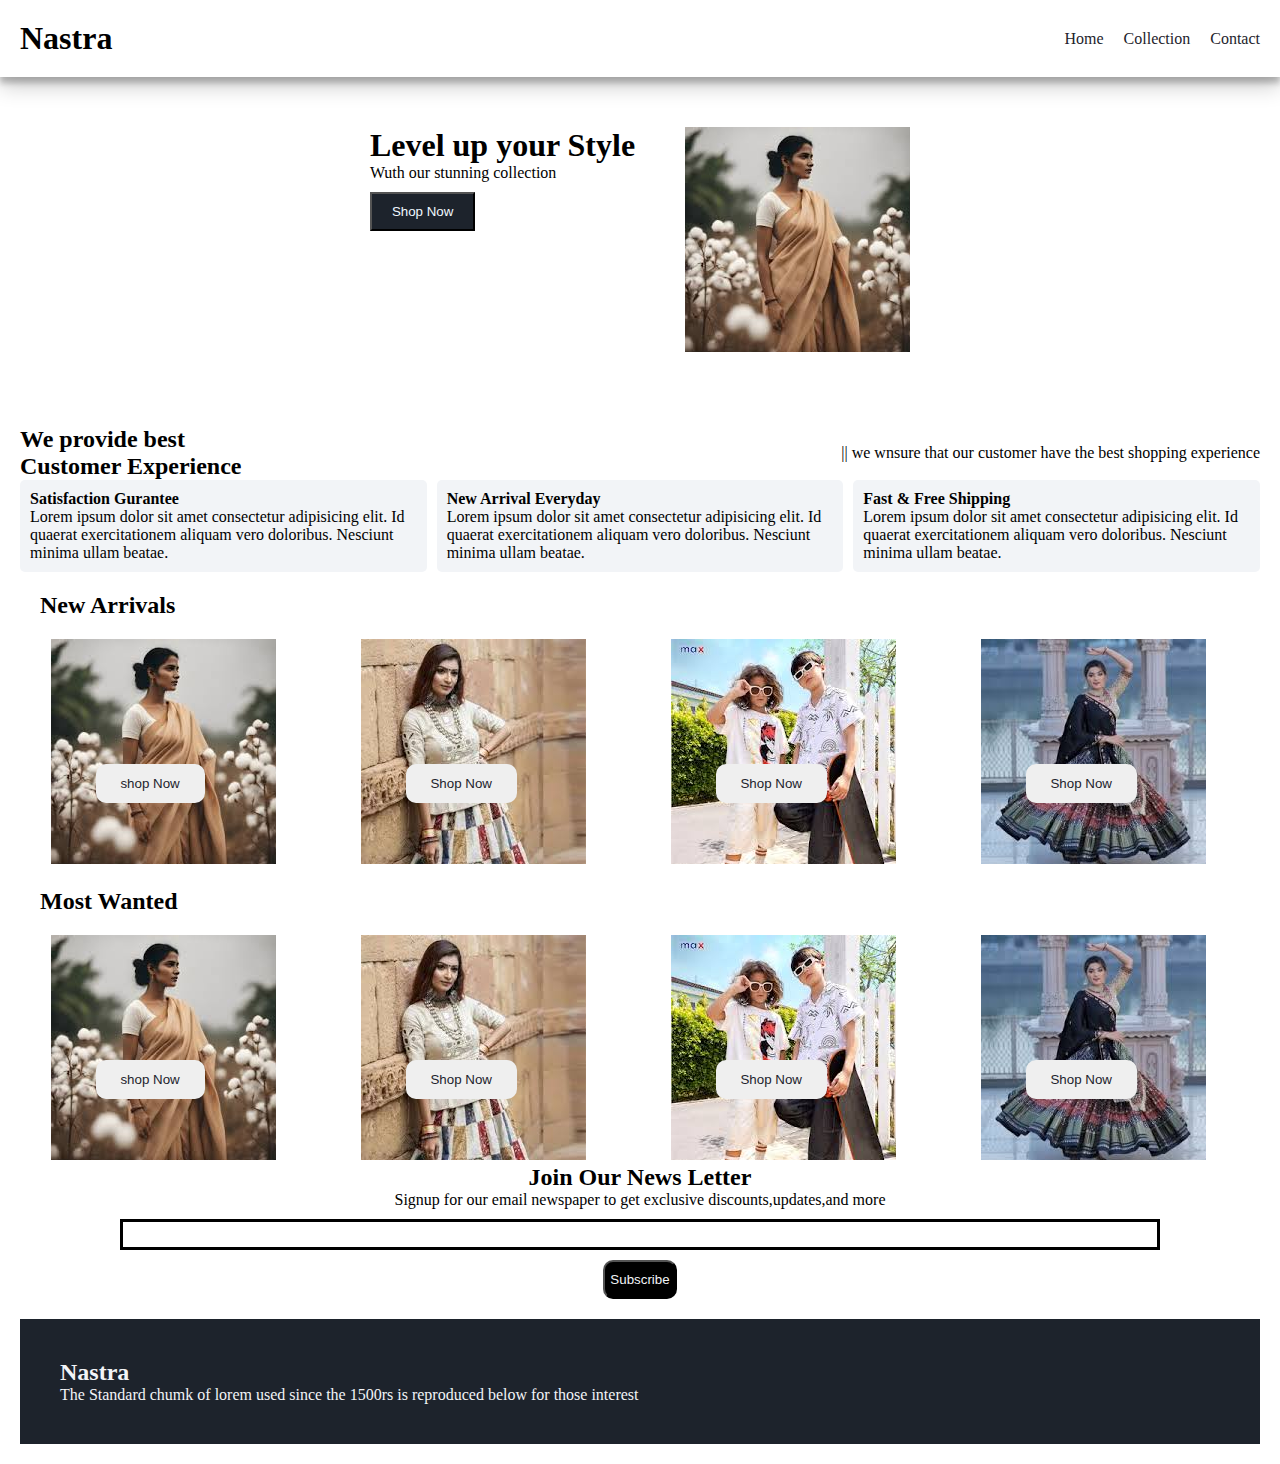
<file: index.html>
<!DOCTYPE html>
<html lang="en">

<head>
    <meta charset="UTF-8">
    <meta name="viewport" content="width=device-width, initial-scale=1.0">
    <title>Arunzon</title>
    <link rel="stylesheet" href="style.css">

    <!--font awesome-->
    <link rel="stylesheet" href="https://cdnjs.cloudflare.com/ajax/libs/font-awesome/6.6.0/css/all.min.css"
        integrity="sha512-Kc323vGBEqzTmouAECnVceyQqyqdsSiqLQISBL29aUW4U/M7pSPA/gEUZQqv1cwx4OnYxTxve5UMg5GT6L4JJg=="
        crossorigin="anonymous" referrerpolicy="no-referrer" />
</head>

<body>
    <!--navbar-->
    <nav class="navbar">
        <h1>Nastra</h1>

        <div class="navbarlinks">
            <p class="navbarlink"><a href="index.html">Home</a></p>
            <p class="navbarlink"><a href="collection.html">Collection</a></p>
            <p class="navbarlink"><a href="contact.html">Contact</a></p>
        </div>

        <div class="navbar-toggle-menu" onclick="shownavbar()">
            <i class="fa-solid fa-bars"></i>
        </div>
    </nav>
    <!--sidenavbar-->
    <div class="sidenavbar">
        <p style="text-align: right ;" onclick="Closenavbar()">
            <i class="fa-solid fa-xmark"></i>
        </p>

        <div class="side-navbar-links">
            <p class="navbarlink"><a href="index.html">Home</a></p>
            <p class="navbarlink"><a href="collection.html">Collection</a></p>
            <p class="navbarlink"><a href="contact.html">Contact</a></p>
        </div>
    </div>

    <!--Header-->
    <div class="header">
        <div class="sidehead">
            <h1> Level up your Style</h1>
            <p>Wuth our stunning collection</p>
            <button class="shop">Shop Now</button>
        </div>

        <div class="headerimg">
            <img src="img1.jpeg">
        </div>
    </div>

    <!--service-container-->
    <div class="service">
        <div class="service-container1">
            <div>
                <h2> We provide best</h2>
                <h2>Customer Experience</h2>
            </div>
            <div>
                <p> || we wnsure that our customer have the best shopping experience</p>
            </div>
        </div>
        <div class="service-container2">
            <div>
                <i class="fa-regular fa-face-smile"></i>
                <h4>Satisfaction Gurantee</h4>
                <p>Lorem ipsum dolor sit amet consectetur adipisicing elit. Id quaerat exercitationem aliquam vero
                    doloribus. Nesciunt minima ullam beatae.</p>
            </div>
            <div>
                <i class="fa-regular fa-face-smile"></i>
                <h4>New Arrival Everyday</h4>
                <p>Lorem ipsum dolor sit amet consectetur adipisicing elit. Id quaerat exercitationem aliquam vero
                    doloribus. Nesciunt minima ullam beatae.</p>
            </div>
            <div>
                <i class="fa-regular fa-face-smile"></i>
                <h4>Fast & Free Shipping</h4>
                <p>Lorem ipsum dolor sit amet consectetur adipisicing elit. Id quaerat exercitationem aliquam vero
                    doloribus. Nesciunt minima ullam beatae.</p>
            </div>
        </div>

        <!--new arrival-->
        <h2 class="new">New Arrivals</h2>
        <div class="new-arrivals">
            <div class="new-arrival-container">
                <img src="img1.jpeg" alt="">
                <button>shop Now <i class="fa-solid fa-arrow-right"></i></button>
            </div>
            <div class="new-arrival-container">
                <img src="img2.jpeg">
                <button>Shop Now <i class="fa-solid fa-arrow-right"></i></button>
            </div>
            <div class="new-arrival-container">
                <img src="img3.jpeg">
                <button>Shop Now <i class="fa-solid fa-arrow-right"></i></button>
            </div>
            <div class="new-arrival-container">
                <img src="ig4.jpeg">
                <button>Shop Now <i class="fa-solid fa-arrow-right"></i></button>
            </div>
        </div>

        <!--most wanted-->
        <h2 class="new">Most Wanted</h2>
        <div class="most-wanted">
            <div class="most-wanted-container">
                <img src="img1.jpeg" alt="">
                <button>shop Now <i class="fa-solid fa-arrow-right"></i></button>
            </div>
            <div class="most-wanted-container">
                <img src="img2.jpeg">
                <button>Shop Now <i class="fa-solid fa-arrow-right"></i></button>
            </div>
            <div class="most-wanted-container">
                <img src="img3.jpeg">
                <button>Shop Now <i class="fa-solid fa-arrow-right"></i></button>
            </div>
            <div class="most-wanted-container">
                <img src="ig4.jpeg">
                <button>Shop Now <i class="fa-solid fa-arrow-right"></i></button>
            </div>
        </div>
        <!--news-->
        <div class="news">
            <h2> Join Our News Letter</h2>
            <p>Signup for our email newspaper to get exclusive discounts,updates,and more</p>
            <div>
                <input type="text" class="search">

            </div>
            <div>
                <button>Subscribe <i class="fa-solid fa-arrow-right"></i></button>
            </div>
        </div>

        <!--footer-->
        <div class="footer">
            <div class="footer-container">
                <div class="box1">
                    <h2>Nastra</h2>
                    <p>The Standard chumk of lorem used since the 1500rs is reproduced below for those interest</p>
                    <div class="footer-icon">
                        <i class="fa-brands fa-instagram"></i style="color:#fffff">
                        <i class="fa-brands fa-facebook"></i>
                        <i class="fa-brands fa-twitter"></i>
                </div>
                    </div>
                </div>
            </div>
            <p></p>

            <script src="back.js"></script>
</body>


</html>
</file>
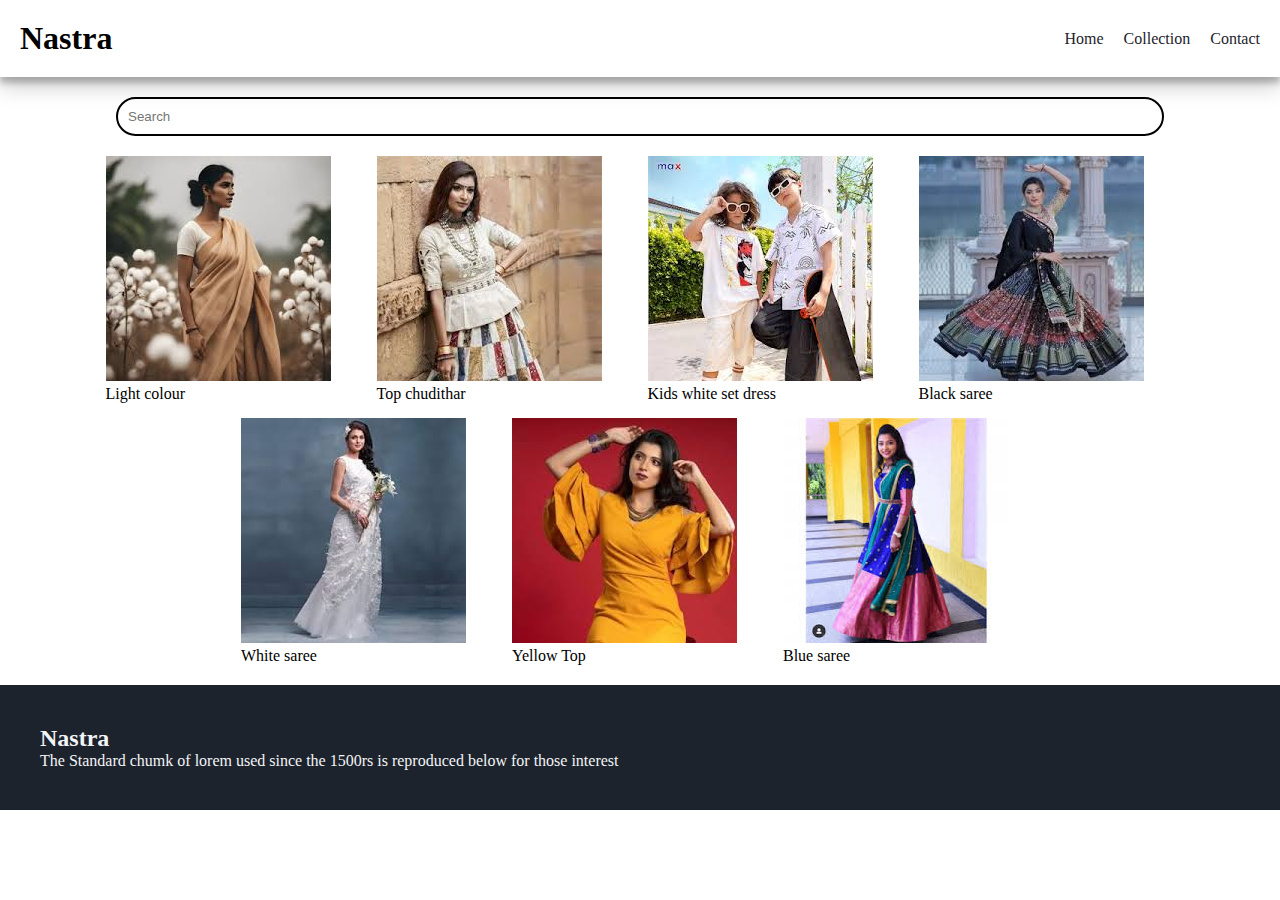
<file: collection.html>
<!DOCTYPE html>
<html lang="en">

<head>
    <meta charset="UTF-8">
    <meta name="viewport" content="width=device-width, initial-scale=1.0">
    <title>Arunzon</title>
    <link rel="stylesheet" href="style.css">

    <!--font awesome-->
    <link rel="stylesheet" href="https://cdnjs.cloudflare.com/ajax/libs/font-awesome/6.6.0/css/all.min.css"
        integrity="sha512-Kc323vGBEqzTmouAECnVceyQqyqdsSiqLQISBL29aUW4U/M7pSPA/gEUZQqv1cwx4OnYxTxve5UMg5GT6L4JJg=="
        crossorigin="anonymous" referrerpolicy="no-referrer" />
</head>

<body>
    <!--navbar-->
    <nav class="navbar">
        <h1>Nastra</h1>

        <div class="navbarlinks">
            <p class="navbarlink"><a href="index.html">Home</a></p>
            <p class="navbarlink"><a href="collection.html">Collection</a></p>
            <p class="navbarlink"><a href="contact.html">Contact</a></p>
        </div>

        <div class="navbar-toggle-menu" onclick="shownavbar()">
            <i class="fa-solid fa-bars"></i>
        </div>
    </nav>
    <!--sidenavbar-->
    <div class="sidenavbar">
        <p style="text-align: right ;" onclick="Closenavbar()">
            <i class="fa-solid fa-xmark"></i>
        </p>

        <div class="side-navbar-links">
            <p class="navbarlink"><a href="index.html">Home</a></p>
            <p class="navbarlink"><a href="collection.html">Collection</a></p>
            <p class="navbarlink"><a href="contact.html">Contact</a></p>
        </div>
    </div>


    <!--product-->
    <div class="product-sections">
        <form class="product-search">
            <input type="text" id="search" placeholder="Search">
            <i class="fa-solid fa-magnifying-glass"></i>
        </form>

        <div class="products" id="products">
            <div class="product-box1">
                <img src="img1.jpeg">
                <p>Light colour</p>
            </div>
            <div class="product-box1">
                <img src="img2.jpeg">
                <p>Top chudithar</p>
            </div>
            <div class="product-box1">
                <img src="img3.jpeg">
                <p>Kids white set dress</p>
            </div>
            <div class="product-box1">
                <img src="ig4.jpeg">
                <p>Black saree</p>
            </div>
            <div class="product-box1">
                <img src="img5.jpeg">
                <p>White saree</p>
            </div>
            <div class="product-box1">
                <img src="img6.jpeg">
                <p>Yellow Top</p>
            </div>
            <div class="product-box1">
                <img src="img7.jpeg">
                <p>Blue saree</p>
            </div>
            </div>
        </div>






        <!--footer-->
        <div class="footer">
            <div class="footer-container">
                <div class="box1">
                    <h2>Nastra</h2>
                    <p>The Standard chumk of lorem used since the 1500rs is reproduced below for those interest</p>
                    <div class="footer-icon">
                        <i class="fa-brands fa-instagram"></i style="color:#fffff">
                        <i class="fa-brands fa-facebook"></i>
                        <i class="fa-brands fa-twitter"></i>
                    </div>
                </div>
            </div>
        </div>
        <p></p>

        <script src="collection.js"></script>
</body>


</html>
</file>
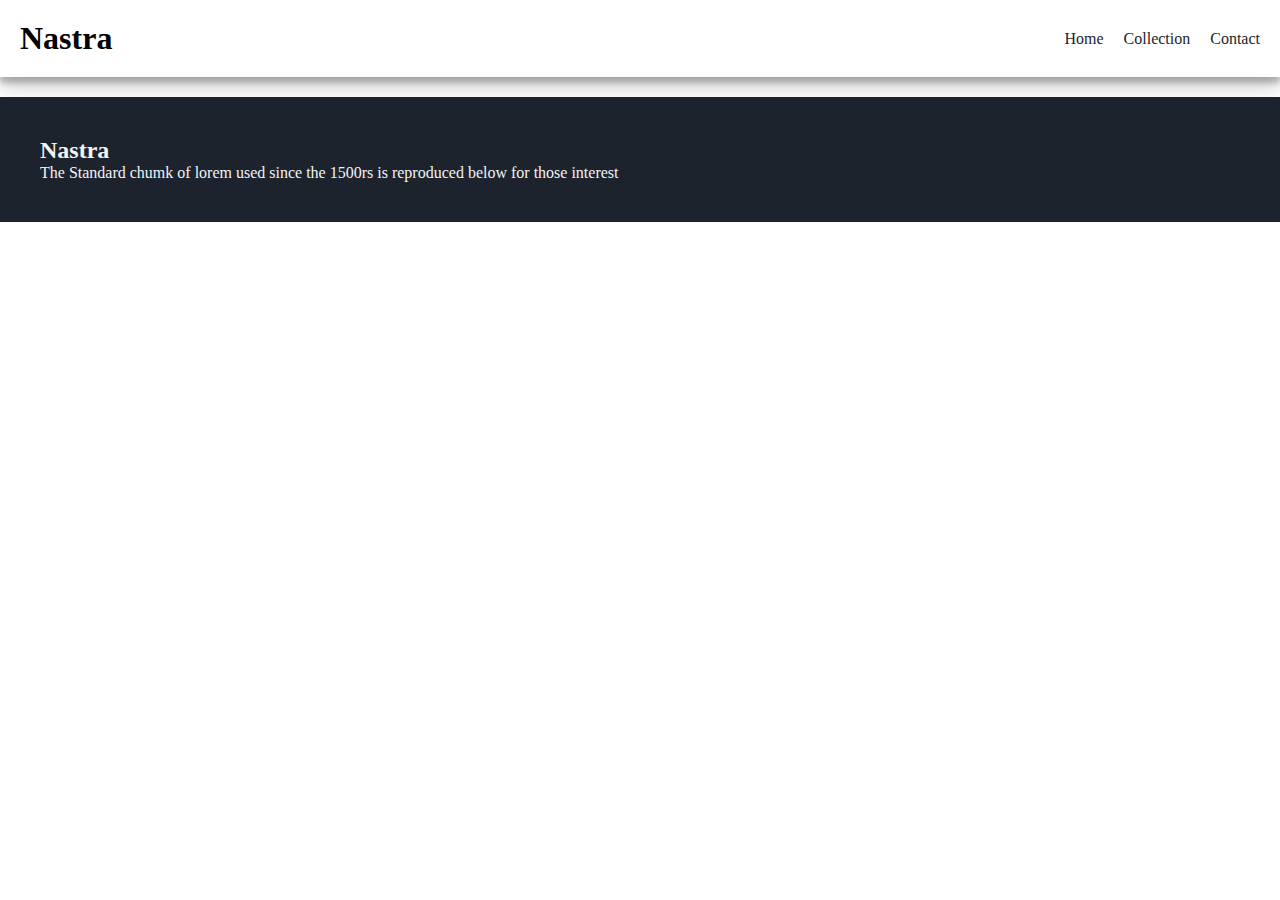
<file: contact.html>
<!DOCTYPE html>
<html lang="en">

<head>
    <meta charset="UTF-8">
    <meta name="viewport" content="width=device-width, initial-scale=1.0">
    <title>Arunzon</title>
    <link rel="stylesheet" href="style.css">

    <!--font awesome-->
    <link rel="stylesheet" href="https://cdnjs.cloudflare.com/ajax/libs/font-awesome/6.6.0/css/all.min.css"
        integrity="sha512-Kc323vGBEqzTmouAECnVceyQqyqdsSiqLQISBL29aUW4U/M7pSPA/gEUZQqv1cwx4OnYxTxve5UMg5GT6L4JJg=="
        crossorigin="anonymous" referrerpolicy="no-referrer" />
</head>

<body>
    <!--navbar-->
    <nav class="navbar">
        <h1>Nastra</h1>

        <div class="navbarlinks">
            <p class="navbarlink"><a href="index.html">Home</a></p>
            <p class="navbarlink"><a href="collection.html">Collection</a></p>
            <p class="navbarlink"><a href="contact.html">Contact</a></p>
        </div>

        <div class="navbar-toggle-menu" onclick="shownavbar()">
            <i class="fa-solid fa-bars"></i>
        </div>
    </nav>
    <!--sidenavbar-->
    <div class="sidenavbar">
        <p style="text-align: right ;" onclick="Closenavbar()">
            <i class="fa-solid fa-xmark"></i>
        </p>

        <div class="side-navbar-links">
            <p class="navbarlink"><a href="index.html">Home</a></p>
            <p class="navbarlink"><a href="collection.html">Collection</a></p>
            <p class="navbarlink"><a href="contact.html">Contact</a></p>
        </div>
    </div>

 
        <!--footer-->
        <div class="footer">
            <div class="footer-container">
                <div class="box1">
                    <h2>Nastra</h2>
                    <p>The Standard chumk of lorem used since the 1500rs is reproduced below for those interest</p>
                    <div class="footer-icon">
                        <i class="fa-brands fa-instagram"></i style="color:#fffff">
                        <i class="fa-brands fa-facebook"></i>
                        <i class="fa-brands fa-twitter"></i>
                </div>
                    </div>
                </div>
            </div>
            <p></p>

            <script src="back.js"></script>
</body>


</html>
</file>
<file: style.css>
* {
    padding: 0px;
    margin: 0px;
}

.navbar {
    padding: 20px;
    display: flex;
    justify-content: space-between;
    align-items: center;
    box-shadow: rgba(0, 0, 0, 0.19) 0px 10px 20px, rgba(0, 0, 0, 0.23) 0px 6px 6px;

}

.navbarlinks {
    display: flex;
    column-gap: 20px;
}

.navbarlink a {
    text-decoration: none;
    color: #1d232c;
}

.navbarlinks a:hover {
    cursor: pointer;
    text-decoration: underline;
}

.navbar-toggle-menu {
    display: none;
}

/*side navbar*/

.sidenavbar {
    background-color: #1d232c;
    width: 50%;
    height: 100%;
    position: fixed;
    padding: 30px;
    top: 0;
    left: 0;
    color: aliceblue;
    display: none;
}

.side-navbar-link {
    margin-bottom: 30px;
    padding: 20px;
}

.side-navbar-links a {
    text-decoration: none;
    color: aliceblue;
}

.side-navbar-link a {
    cursor: pointer;
}

.header {
    display: flex;
    justify-content: center;
    padding: 50px;
    gap: 50px;
}

.shop {
    padding-left: 20px;
    padding-right: 20px;
    padding-top: 10px;
    padding-bottom: 10px;
    margin-top: 10px;
    background-color: #1d232c;
    color: aliceblue;
    cursor: pointer;
}

.service {
    padding: 20px;
}

.service-container1 {
    display: flex;
    justify-content: space-between;
    align-items: center;

}

.service-container2 {
    display: flex;
    justify-content: center;
    align-items: center;
    gap: 10px;
}

.service-container2 div {
    background-color: #f2f4f7;
    border-radius: 5px;
    padding: 10px;
}

.new {
    padding: 20px;
}

.new-arrivals {
    display: flex;
    justify-content: space-around;
    flex-wrap: wrap;
}

.new-arrival-container {
    position: relative;
    flex-basis: 20%;
}

.new-arrivals button {
    padding-left: 10%;
    padding-right: 10%;
    padding-top: 5%;
    padding-bottom: 5%;
    margin-top: 10px;
    color: #1d232c;
    border-radius: 10px;
    position: absolute;
    top: 50%;
    left: 18%;
    border: none;
}


.most-wanted {
    display: flex;
    justify-content: space-around;
    flex-wrap: wrap;
}

.most-wanted-container {
    position: relative;
    flex-basis: 20%;
}

.most-wanted-container button {
    padding-left: 10%;
    padding-right: 10%;
    padding-top: 5%;
    padding-bottom: 5%;
    margin-top: 10px;
    color: #1d232c;
    border-radius: 10px;
    position: absolute;
    top: 50%;
    left: 18%;
    border: none;
}

.news {
    display: flex;
    flex-direction: column;
    align-items: center;
}

.news input {
    width: 80vw;
    padding: 5px;
    margin-top: 10px;
    margin-bottom: 10px;
    border: solid black
}
.news button{
    padding-top: 10px;
    padding-bottom: 10px;
    padding-left: 5px;
    padding-right: 5px;
    background-color:black;
    color: #f2f4f7;
    border-radius: 10px;
}

.footer{
    background-color: #1d232c;
    padding: 40px;
    margin-top: 20px;
    color: #f2f4f7;
}
.product-sections{
    margin-top: 20px;
}
.product-search{
    width: 80%;
    border: solid black 2px;
    border-radius: 20px;
    display: flex;
    justify-content: space-between;
    align-items: center;
    padding: 10px;
    margin: auto;
}
.product-search input{
    border: none;
    background-color: transparent;
    width: 100%;
    margin: auto;
}
.product-search input :focus{
    outline: none;
}
.products{
    display: flex;
    padding-top: 20px;
    flex-wrap: wrap;
    gap: 15px;
    justify-content: center; 
}
.product-box1{
    align-items: center;
    flex-basis: 20%;
}

@media screen and (max-width:600px) {
    .navbar-toggle-menu {
        display: block;
    }

    .navbarlinks {
        display: none;
    }

    .headerimg {
        display: none;
    }

    .service-container1 {
        display: none;
    }

    .service-container2 {
        flex-direction: column;
    }
}
</file>
